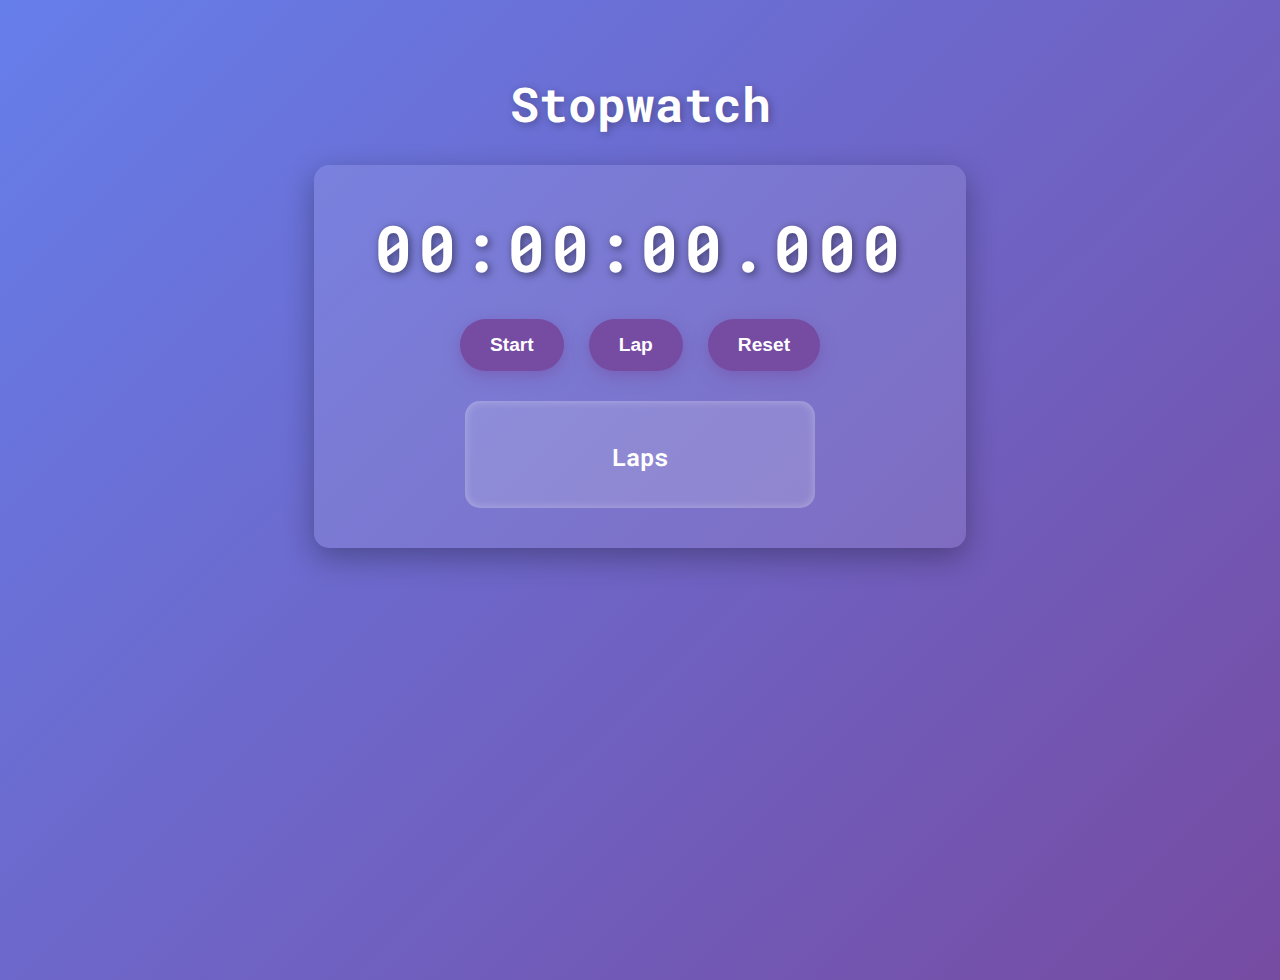
<file: index.html>
<!DOCTYPE html>
<html lang="en">
<head>
  <meta charset="UTF-8" />
  <meta name="viewport" content="width=device-width, initial-scale=1" />
  <title>Stopwatch App</title>
  <link rel="stylesheet" href="style.css" />
</head>
<body>

  <h1>Stopwatch</h1>

  <div id="stopwatch" role="region" aria-label="Stopwatch Timer">
    <div id="time" aria-live="polite" aria-atomic="true">00:00:00.000</div>

    <div class="buttons">
      <button id="startPauseBtn" aria-pressed="false">Start</button>
      <button id="lapBtn" disabled>Lap</button>
      <button id="resetBtn" disabled>Reset</button>
    </div>

    <div id="lapTimes" aria-live="polite" aria-atomic="true" aria-label="Lap times">
      <h2>Laps</h2>
      <ul id="lapList"></ul>
    </div>
  </div>

  <script src="script.js"></script>
</body>
</html>
</file>
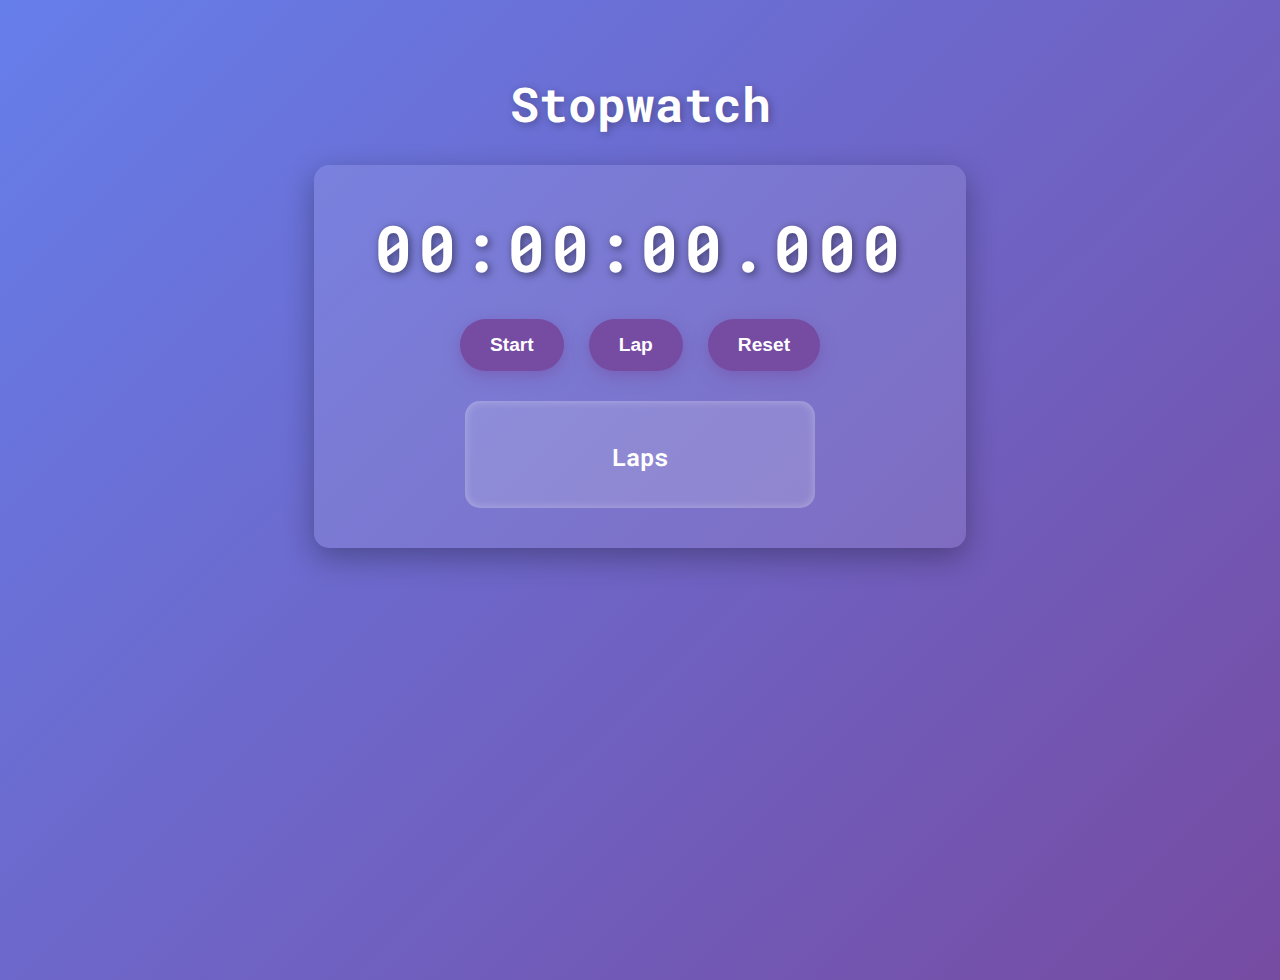
<file: WATCH.HTML>
<!DOCTYPE html>
<html lang="en">
<head>
<meta charset="UTF-8" />
<meta name="viewport" content="width=device-width, initial-scale=1" />
<title>Stopwatch App</title>
<style>
  @import url('https://fonts.googleapis.com/css2?family=Roboto+Mono:wght@400;700&display=swap');

  body {
    font-family: 'Roboto Mono', monospace;
    background: linear-gradient(135deg, #667eea, #764ba2);
    color: #fff;
    display: flex;
    flex-direction: column;
    align-items: center;
    justify-content: flex-start;
    min-height: 100vh;
    padding: 40px 20px;
    margin: 0;
  }

  h1 {
    margin-bottom: 30px;
    font-weight: 700;
    font-size: 3rem;
    text-shadow: 2px 2px 8px rgba(0,0,0,0.3);
  }

  #stopwatch {
    background: rgba(255,255,255,0.1);
    border-radius: 15px;
    padding: 40px 60px;
    box-shadow: 0 10px 30px rgba(0,0,0,0.3);
    text-align: center;
    user-select: none;
  }

  #time {
    font-size: 4rem;
    letter-spacing: 0.1em;
    margin-bottom: 30px;
    font-weight: 700;
    text-shadow: 2px 2px 8px rgba(0,0,0,0.5);
  }

  .buttons {
    display: flex;
    justify-content: center;
    gap: 25px;
    margin-bottom: 30px;
  }

  button {
    background: #764ba2;
    border: none;
    border-radius: 50px;
    padding: 15px 30px;
    font-size: 1.2rem;
    font-weight: 700;
    color: #fff;
    cursor: pointer;
    box-shadow: 0 5px 15px rgba(118,75,162,0.5);
    transition: background 0.3s ease, box-shadow 0.3s ease;
    outline-offset: 4px;
  }

  button:hover {
    background: #667eea;
    box-shadow: 0 8px 25px rgba(102,126,234,0.7);
  }

  button:active {
    transform: scale(0.95);
    box-shadow: 0 4px 10px rgba(102,126,234,0.9);
  }

  button:focus {
    outline: 3px solid #fff;
  }

  #lapTimes {
    max-width: 300px;
    margin: 0 auto;
    background: rgba(255,255,255,0.15);
    border-radius: 15px;
    padding: 20px 25px;
    box-shadow: inset 0 0 10px rgba(255,255,255,0.3);
    max-height: 250px;
    overflow-y: auto;
  }

  #lapTimes h2 {
    margin-bottom: 15px;
    font-weight: 700;
    font-size: 1.5rem;
  }

  #lapList {
    list-style: none;
    padding-left: 0;
    margin: 0;
    font-size: 1.1rem;
  }

  #lapList li {
    padding: 8px 10px;
    border-bottom: 1px solid rgba(255,255,255,0.3);
    display: flex;
    justify-content: space-between;
  }

  #lapList li:nth-child(odd) {
    background: rgba(255,255,255,0.07);
  }
</style>
</head>
<body>

<h1>Stopwatch</h1>

<div id="stopwatch" role="region" aria-label="Stopwatch Timer">
  <div id="time" aria-live="polite" aria-atomic="true">00:00:00.000</div>
  
  <div class="buttons">
    <button id="startPauseBtn" aria-pressed="false">Start</button>
    <button id="lapBtn" disabled>Lap</button>
    <button id="resetBtn" disabled>Reset</button>
  </div>
  
  <div id="lapTimes" aria-live="polite" aria-atomic="true" aria-label="Lap times">
    <h2>Laps</h2>
    <ul id="lapList"></ul>
  </div>
</div>

<script>
  const startPauseBtn = document.getElementById('startPauseBtn');
  const lapBtn = document.getElementById('lapBtn');
  const resetBtn = document.getElementById('resetBtn');
  const timeDisplay = document.getElementById('time');
  const lapList = document.getElementById('lapList');

  let startTime = 0;
  let elapsedTime = 0;
  let timerInterval = null;
  let running = false;

  // Format time as HH:MM:SS.mmm
  function formatTime(time) {
    const ms = time % 1000;
    const totalSeconds = Math.floor(time / 1000);
    const seconds = totalSeconds % 60;
    const totalMinutes = Math.floor(totalSeconds / 60);
    const minutes = totalMinutes % 60;
    const hours = Math.floor(totalMinutes / 60);

    return (
      String(hours).padStart(2, '0') + ':' +
      String(minutes).padStart(2, '0') + ':' +
      String(seconds).padStart(2, '0') + '.' +
      String(ms).padStart(3, '0')
    );
  }

  function updateTime() {
    elapsedTime = Date.now() - startTime;
    timeDisplay.textContent = formatTime(elapsedTime);
  }

  function startTimer() {
    startTime = Date.now() - elapsedTime; // Continue from previous elapsed
    timerInterval = setInterval(updateTime, 10);
    running = true;
    startPauseBtn.textContent = 'Pause';
    startPauseBtn.setAttribute('aria-pressed', 'true');
    lapBtn.disabled = false;
    resetBtn.disabled = false;
  }

  function pauseTimer() {
    clearInterval(timerInterval);
    running = false;
    startPauseBtn.textContent = 'Start';
    startPauseBtn.setAttribute('aria-pressed', 'false');
  }

  function resetTimer() {
    clearInterval(timerInterval);
    running = false;
    elapsedTime = 0;
    timeDisplay.textContent = '00:00:00.000';
    startPauseBtn.textContent = 'Start';
    startPauseBtn.setAttribute('aria-pressed', 'false');
    lapBtn.disabled = true;
    resetBtn.disabled = true;
    lapList.innerHTML = '';
  }

  function recordLap() {
    if (!running) return;
    const lapTime = formatTime(elapsedTime);
    const li = document.createElement('li');
    const lapNumber = lapList.children.length + 1;
    li.textContent = `Lap ${lapNumber}`;
    const span = document.createElement('span');
    span.textContent = lapTime;
    li.appendChild(span);
    lapList.prepend(li); // Show newest lap on top
  }

  startPauseBtn.addEventListener('click', () => {
    if (!running) {
      startTimer();
    } else {
      pauseTimer();
    }
  });

  resetBtn.addEventListener('click', () => {
    resetTimer();
  });

  lapBtn.addEventListener('click', () => {
    recordLap();
  });
</script>

</body>
</html>
</file>
<file: style.css>
@import url('https://fonts.googleapis.com/css2?family=Roboto+Mono:wght@400;700&display=swap');

body {
  font-family: 'Roboto Mono', monospace;
  background: linear-gradient(135deg, #667eea, #764ba2);
  color: #fff;
  display: flex;
  flex-direction: column;
  align-items: center;
  justify-content: flex-start;
  min-height: 100vh;
  padding: 40px 20px;
  margin: 0;
}

h1 {
  margin-bottom: 30px;
  font-weight: 700;
  font-size: 3rem;
  text-shadow: 2px 2px 8px rgba(0,0,0,0.3);
}

#stopwatch {
  background: rgba(255,255,255,0.1);
  border-radius: 15px;
  padding: 40px 60px;
  box-shadow: 0 10px 30px rgba(0,0,0,0.3);
  text-align: center;
  user-select: none;
}

#time {
  font-size: 4rem;
  letter-spacing: 0.1em;
  margin-bottom: 30px;
  font-weight: 700;
  text-shadow: 2px 2px 8px rgba(0,0,0,0.5);
}

.buttons {
  display: flex;
  justify-content: center;
  gap: 25px;
  margin-bottom: 30px;
}

button {
  background: #764ba2;
  border: none;
  border-radius: 50px;
  padding: 15px 30px;
  font-size: 1.2rem;
  font-weight: 700;
  color: #fff;
  cursor: pointer;
  box-shadow: 0 5px 15px rgba(118,75,162,0.5);
  transition: background 0.3s ease, box-shadow 0.3s ease;
  outline-offset: 4px;
}

button:hover {
  background: #667eea;
  box-shadow: 0 8px 25px rgba(102,126,234,0.7);
}

button:active {
  transform: scale(0.95);
  box-shadow: 0 4px 10px rgba(102,126,234,0.9);
}

button:focus {
  outline: 3px solid #fff;
}

#lapTimes {
  max-width: 300px;
  margin: 0 auto;
  background: rgba(255,255,255,0.15);
  border-radius: 15px;
  padding: 20px 25px;
  box-shadow: inset 0 0 10px rgba(255,255,255,0.3);
  max-height: 250px;
  overflow-y: auto;
}

#lapTimes h2 {
  margin-bottom: 15px;
  font-weight: 700;
  font-size: 1.5rem;
}

#lapList {
  list-style: none;
  padding-left: 0;
  margin: 0;
  font-size: 1.1rem;
}

#lapList li {
  padding: 8px 10px;
  border-bottom: 1px solid rgba(255,255,255,0.3);
  display: flex;
  justify-content: space-between;
}

#lapList li:nth-child(odd) {
  background: rgba(255,255,255,0.07);
}
</file>
